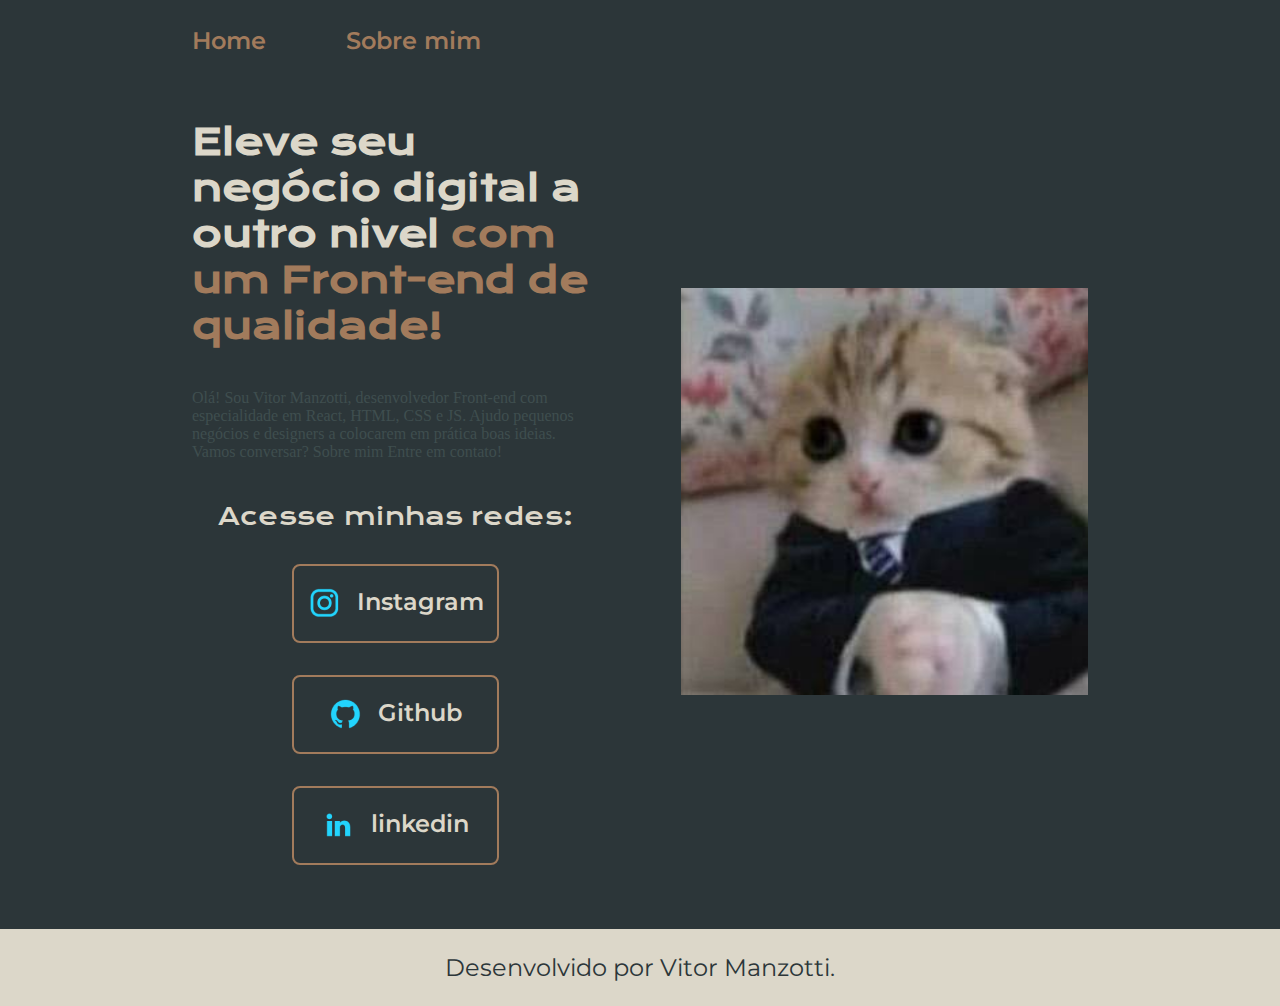
<file: html aula 1/index.html>
<!DOCTYPE html>
<html lang="pt-br">
<head>
    <meta charset="UTF-8">
    <meta name="viewport" content="width=device-width, initial-scale=1.0">
    <title>Portfolio</title>
    <link rel="stylesheet" href="./styles/style.css">
</head>
<body>
    <header class="cabecalho">
        <nav class="cabecalho__menu">
            <a class="cabecalho__menu__link" href="index.html">Home</a>
            <a class="cabecalho__menu__link" href="about.html">Sobre mim</a>
        </nav>
    </header>
    <main class="apresentacao">
        <section class="apresentacao__conteudo">
            <h1 class="apresentacao__conteudo__titulo">Eleve seu negócio digital a outro nivel <strong class="destaque">com um Front-end de qualidade!</strong></h1>
            <p class="tamanho_paragrafo">Olá! Sou Vitor Manzotti, desenvolvedor Front-end com especialidade em React, HTML, CSS e JS. Ajudo pequenos negócios e designers a colocarem em prática boas ideias. Vamos conversar? Sobre mim Entre em contato!</p>
            <div class="apresentacao__links">
                <h2 class="apresentacao_links_subtitulo">Acesse minhas redes: </h2>
                <a class="apresentacao__links__navegacao" href="https://www.instagram.com/v_manzotti/">
                    <img src="./assets/instagram.png" alt="instagram">
                    Instagram
                </a>
                <a class="apresentacao__links__navegacao" href="https://github.com/Vtinho">
                    <img src="./assets/github.png" alt="Github">
                    Github
                </a>
                <a class="apresentacao__links__navegacao" href="https://www.linkedin.com/in/vitor-manzotti-5b0731290/">
                    <img src="./assets/linkedin (1).png" alt="linkedin">
                    linkedin
                </a>
                
            </div>
        </section>
        <img class="apresentacao__imagem" src="./assets/advogato.png" alt="Minha imagem">
    </main>
    <footer class="rodape">
        <p>Desenvolvido por Vitor Manzotti.</p>
    </footer>   
</body>
</html>
</file>
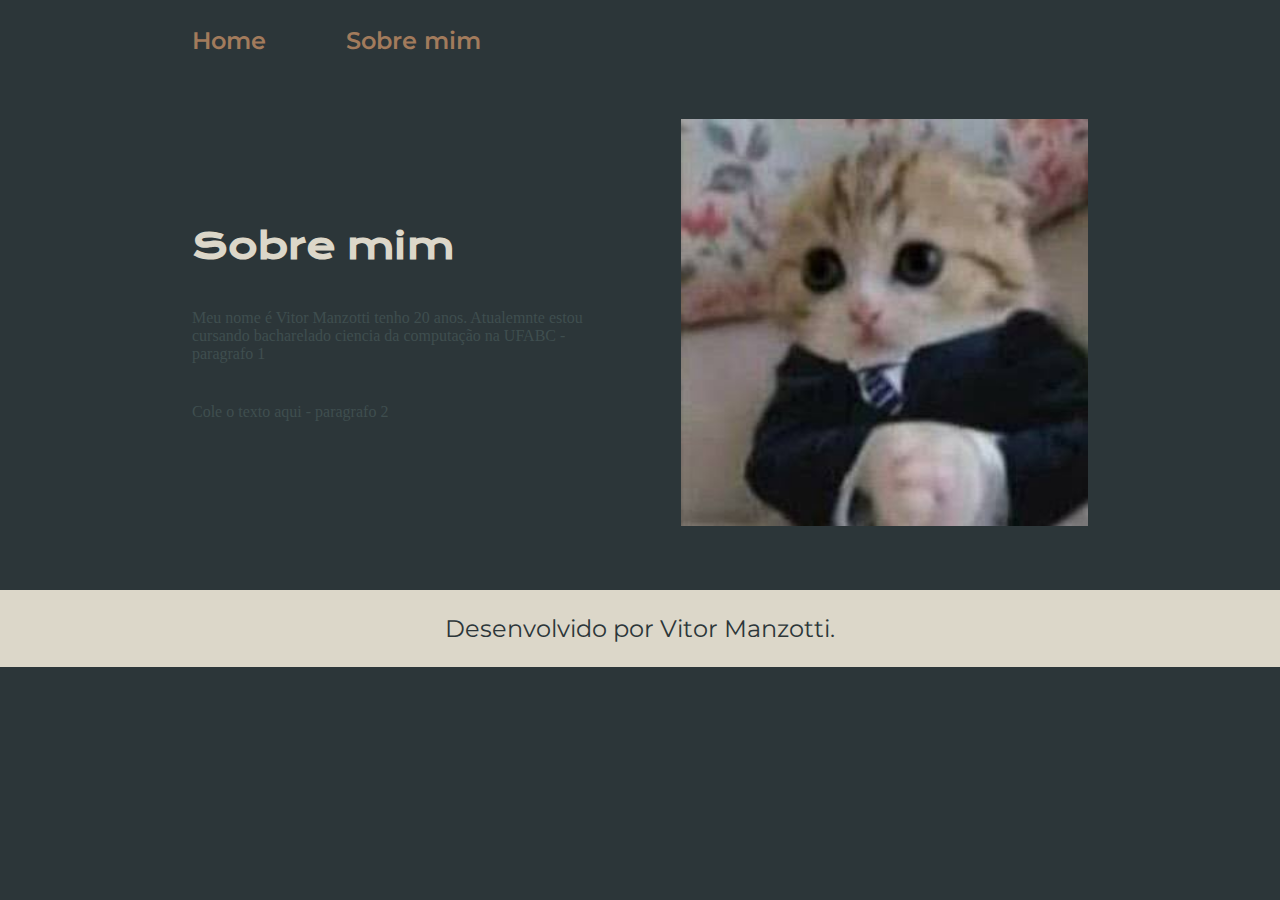
<file: html aula 1/about.html>
<!DOCTYPE html>
<html lang="pt-br">
<head>
    <meta charset="UTF-8">
    <meta name="viewport" content="width=device-width, initial-scale=1.0">
    <title>Sobre min</title>
    <link rel="stylesheet" href="./styles/style.css">

</head>
<body>

    <header class="cabecalho">
        <nav class="cabecalho__menu">
            <a class="cabecalho__menu__link" href="index.html">Home</a>
            <a class="cabecalho__menu__link" href="about.html">Sobre mim</a>
        </nav>
    </header>

    <main class="apresentacao">
        <section class="apresentacao__conteudo">
            <h1 class="apresentacao__conteudo__titulo">Sobre mim</h1>
            <p class="tamanho_paragrafo">Meu nome é Vitor Manzotti tenho 20 anos. Atualemnte estou cursando bacharelado ciencia da computação na UFABC  - paragrafo 1 </p>
            <p class="tamanho_paragrafo">Cole o texto aqui - paragrafo 2 </p>
        </section>
        <img class="apresentacao__imagem" src="assets/advogato.png" alt="eu">
    </main>

    <footer class="rodape">
        <p>Desenvolvido por Vitor Manzotti.</p>
    </footer>
</body>
</html>
</file>
<file: html aula 1/styles/style.css>
@import url('https://fonts.googleapis.com/css2?family=Krona+One&family=Montserrat:wght@400;600&display=swap');

:root {
    --cor-primaria: #2C3639;
    --cor-secundaria: #3F4E4F;
    --cor-terciaria: #A27B5C;
    --cor-quaternaria: #DCD7C9;

    --fonte-primaria: "Krona One", sans-serif;
    --fonte-secundaria: "Montserrat", sans-serif;
}


* {
    margin: 0;
    padding: 0;
}

body {
    box-sizing: border-box;
    background-color: var(--cor-primaria);
    color: var(--cor-secundaria);
}

strong {
    color: var(--cor-terciaria);
}

.destaque {
    color: var(--cor-terciaria);
}

.cabecalho {
    padding: 2% 0 0 15%;
}

.cabecalho__menu {
    display: flex;
    gap: 80px;
}

.cabecalho__menu__link {
    font-family: var(--fonte-secundaria);
    font-size: 1.5rem;
    font-weight: 600;
    color: var(--cor-terciaria);
    text-decoration: none;
}

.apresentacao {
    padding: 5% 15%;
    display: flex;
    align-items: center;
    justify-content: space-between;
    gap: 82px;
}

.apresentacao__conteudo {
    width: 50%;
    display: flex;
    flex-direction: column;
    gap: 40px;
    
}

.apresentacao__conteudo__titulo {
    font-size: 2.25rem;
    font-family: var(--fonte-primaria);
    color: var(--cor-quaternaria)
}

.tamanho__paragrafo {
    font-size: 1.5rem;
    font-family: var(--fonte-secundaria);
    color: var(--cor-quaternaria);
}

.apresentacao__links {
    display: flex;
    align-items: center;
    gap: 32px;
    flex-direction: column;
    justify-content: space-between;
}
.apresentacao_links_subtitulo {
    font-family: var(--fonte-primaria);
    font-weight: 400;
    font-size: 1.5rem;
    color: var(--cor-quaternaria)
}

.apresentacao__links__navegacao {
    border: 2px double var(--cor-terciaria);
    width: 50%;
    text-align: center;
    border-radius: 8px;
    font-size: 1.5rem;
    font-weight: 600;
    padding: 21.5px 0;
    text-decoration: none;
    color: var(--cor-quaternaria);
    font-family: var(--fonte-secundaria);
    display: flex;
    justify-content: center;
    gap: 16px;
}

.apresentacao__links__link:hover {
    background-color: var(--cor-secundaria);
}

.apresentacao__imagem {
    width: 50%;
}

.rodape {
  padding: 24px;
  color:var(--cor-primaria);
  background-color: var(--cor-quaternaria);
  text-align: center;
  font-family: var(--fonte-secundaria);
  font-size: 1.5rem;
  font-weight: 400;
}

@media (max-width: 1200px) {
    .cabecalho {
        padding: 10%;
    }
    
    .cabecalho__menu {
        justify-content: center;
    }

    .apresentacao {
        flex-direction: column-reverse;
        padding: 5%;
    }

    .apresentacao__conteudo {
        width: auto;
    }
}
</file>
